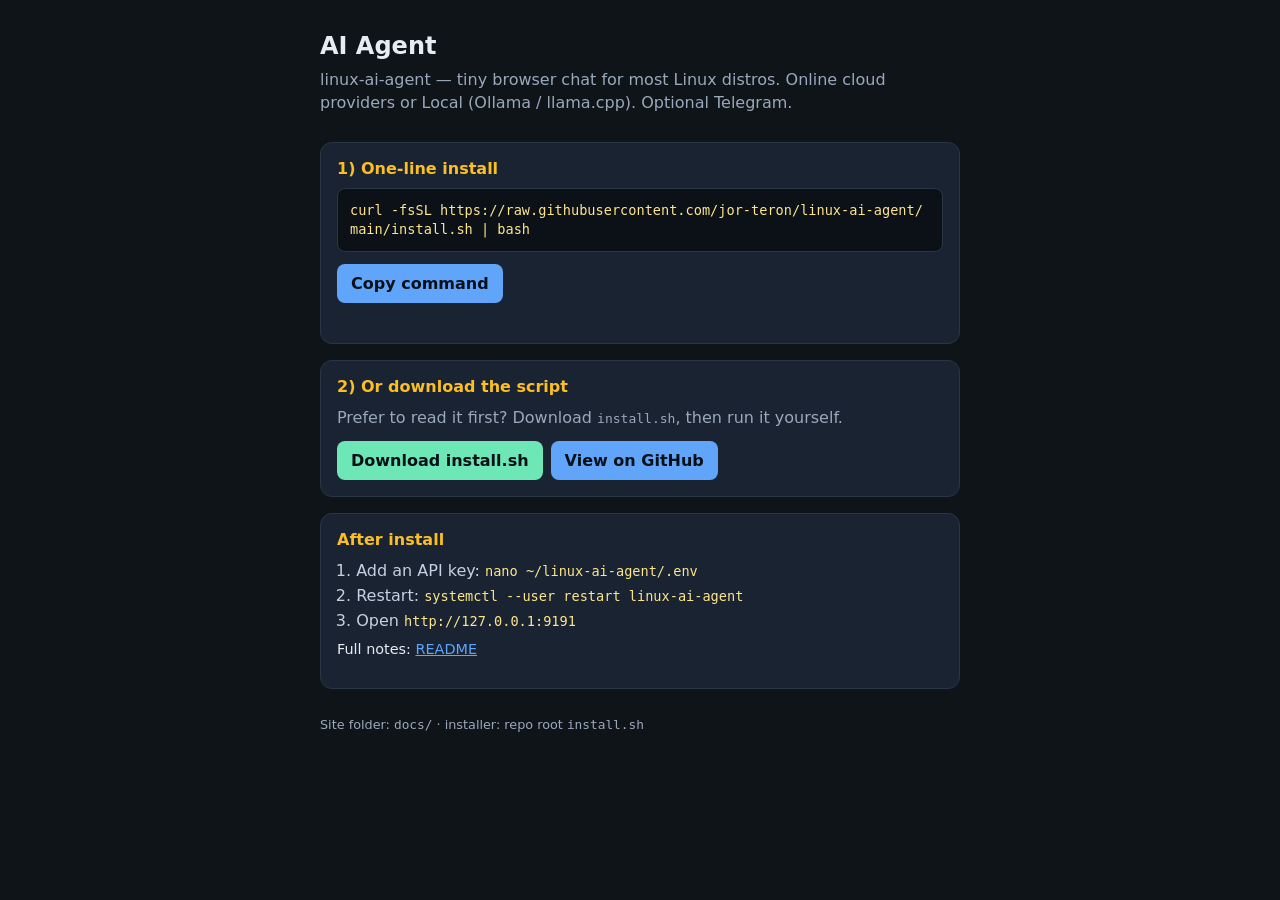
<file: docs/index.html>
<!DOCTYPE html>
<html lang="en">
<head>
  <meta charset="utf-8"/>
  <meta name="viewport" content="width=device-width, initial-scale=1"/>
  <meta name="color-scheme" content="dark"/>
  <meta name="theme-color" content="#0f1419"/>
  <title>AI Agent / linux-ai-agent</title>
  <style>
    :root { color-scheme: dark; }
    * { box-sizing: border-box; }
    body {
      margin: 0; min-height: 100vh;
      font-family: system-ui, sans-serif;
      background: #0f1419; color: #e7ecf3;
      display: flex; flex-direction: column; align-items: center;
      padding: 32px 16px 48px;
    }
    main { width: 100%; max-width: 640px; }
    h1 { font-size: 1.5rem; margin: 0 0 8px; }
    .sub { color: #9aa8bc; margin: 0 0 28px; line-height: 1.45; }
    .card {
      background: #1a2332; border: 1px solid #2a3548;
      border-radius: 12px; padding: 16px; margin-bottom: 16px;
    }
    .card h2 { font-size: 1rem; margin: 0 0 10px; color: #fbbf24; }
    .cmd {
      display: block; width: 100%;
      font-family: ui-monospace, SFMono-Regular, Menlo, Consolas, monospace;
      font-size: .85rem; line-height: 1.4;
      background: #0c1118; color: #fde68a;
      border: 1px solid #2a3548; border-radius: 8px;
      padding: 12px; white-space: pre-wrap; word-break: break-all;
    }
    .row { display: flex; flex-wrap: wrap; gap: 8px; margin-top: 12px; }
    button, a.btn {
      appearance: none; border: none; cursor: pointer;
      font: inherit; font-weight: 600;
      padding: 10px 14px; border-radius: 8px;
      text-decoration: none; display: inline-block;
      color: #041018; background: #60a5fa;
    }
    button.secondary, a.btn.secondary { background: #6ee7b7; }
    button:active { opacity: .85; }
    #copied { font-size: .8rem; color: #6ee7b7; min-height: 1.2em; margin-top: 8px; }
    ol { margin: 0; padding-left: 1.2rem; color: #c5d0e0; line-height: 1.55; }
    ol code { font-size: .85rem; color: #fde68a; }
    .links { margin-top: 8px; font-size: .9rem; }
    .links a { color: #60a5fa; }
    footer { margin-top: 28px; color: #9aa8bc; font-size: .8rem; }
  </style>
</head>
<body>
<main>
  <h1>AI Agent</h1>
  <p class="sub">linux-ai-agent — tiny browser chat for most Linux distros. Online cloud providers or Local (Ollama / llama.cpp). Optional Telegram.</p>

  <div class="card">
    <h2>1) One-line install</h2>
    <code class="cmd" id="cmd">curl -fsSL https://raw.githubusercontent.com/jor-teron/linux-ai-agent/main/install.sh | bash</code>
    <div class="row">
      <button type="button" id="copyBtn">Copy command</button>
    </div>
    <div id="copied"></div>
  </div>

  <div class="card">
    <h2>2) Or download the script</h2>
    <p class="sub" style="margin:0 0 12px">Prefer to read it first? Download <code>install.sh</code>, then run it yourself.</p>
    <div class="row">
      <a class="btn secondary" href="https://raw.githubusercontent.com/jor-teron/linux-ai-agent/main/install.sh" download="install.sh" target="_blank" rel="noopener noreferrer">Download install.sh</a>
      <a class="btn" href="https://github.com/jor-teron/linux-ai-agent" target="_blank" rel="noopener noreferrer">View on GitHub</a>
    </div>
  </div>

  <div class="card">
    <h2>After install</h2>
    <ol>
      <li>Add an API key: <code>nano ~/linux-ai-agent/.env</code></li>
      <li>Restart: <code>systemctl --user restart linux-ai-agent</code></li>
      <li>Open <code>http://127.0.0.1:9191</code></li>
    </ol>
    <p class="links">Full notes: <a href="https://github.com/jor-teron/linux-ai-agent#readme" target="_blank" rel="noopener noreferrer">README</a></p>
  </div>

  <footer>Site folder: <code>docs/</code> · installer: repo root <code>install.sh</code></footer>
</main>
<script>
(function () {
  var cmd = document.getElementById('cmd').textContent.trim();
  var out = document.getElementById('copied');
  document.getElementById('copyBtn').onclick = function () {
    function ok() { out.textContent = 'Copied.'; setTimeout(function () { out.textContent = ''; }, 2000); }
    if (navigator.clipboard && navigator.clipboard.writeText) {
      navigator.clipboard.writeText(cmd).then(ok).catch(function () {
        window.prompt('Copy this:', cmd);
      });
    } else {
      window.prompt('Copy this:', cmd);
    }
  };
})();
</script>
</body>
</html>
</file>
